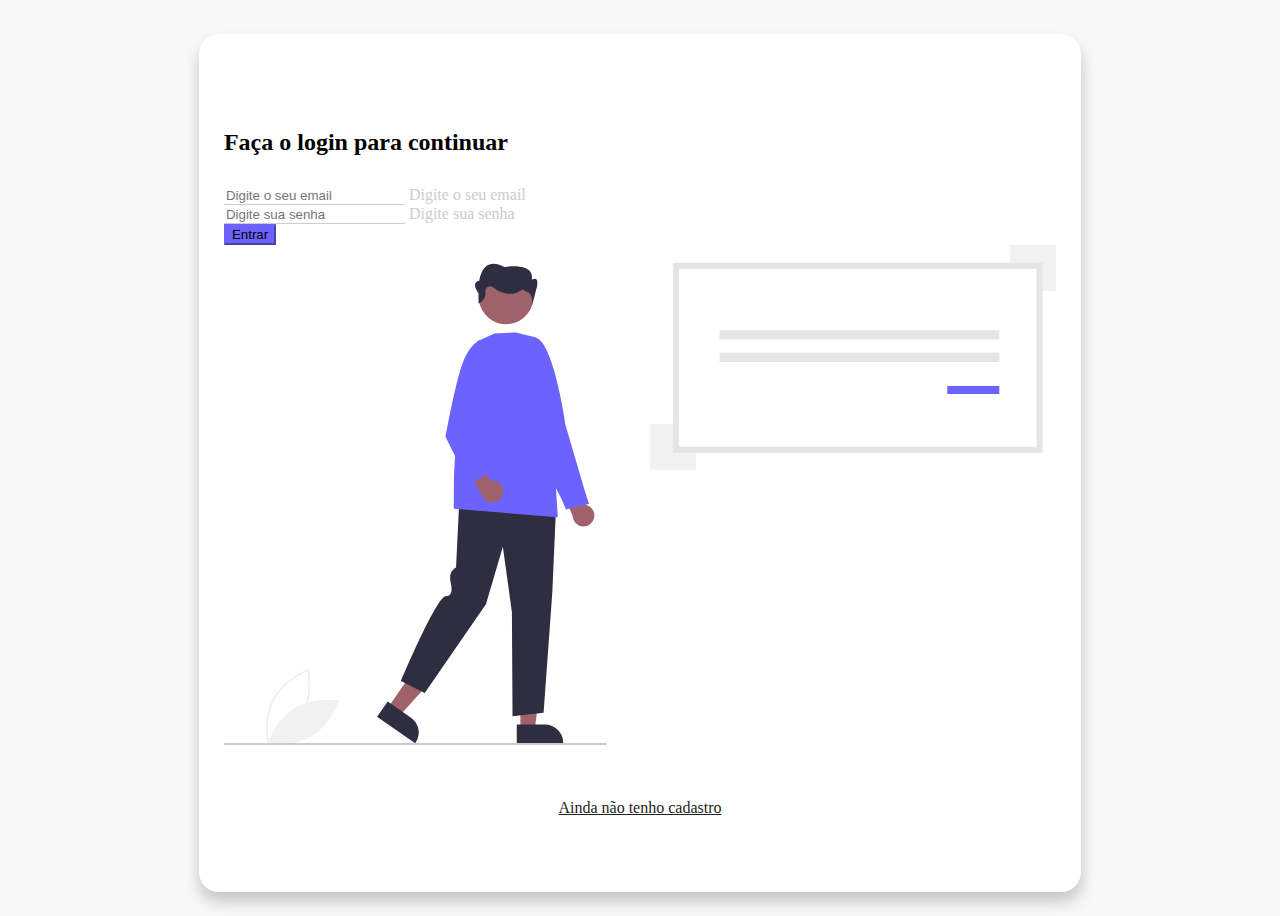
<file: index.html>
<!DOCTYPE html>
<html lang="en">
<head>
  <meta charset="UTF-8">
  <meta http-equiv="X-UA-Compatible" content="IE=edge">
  <meta name="viewport" content="width=device-width, initial-scale=1.0">
  <title></title>
</head>
<body>
  <script>
    window.location.replace('login.html')
  </script>
</body>
</html>
</file>
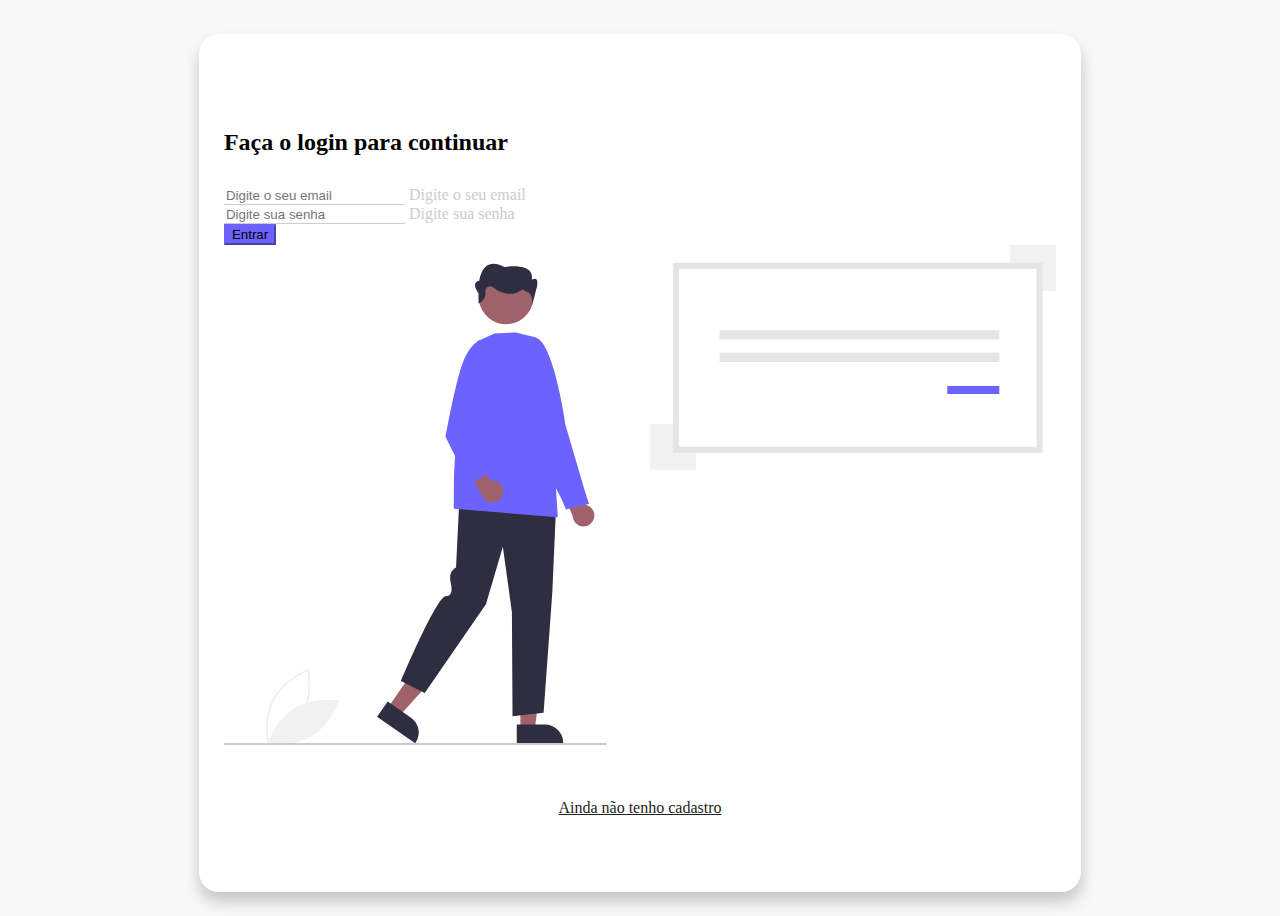
<file: login.html>
<!DOCTYPE html>
<html lang="en">
<head>
  <meta charset="UTF-8">
  <meta http-equiv="X-UA-Compatible" content="IE=edge">
  <meta name="viewport" content="width=device-width, initial-scale=1.0">
  <link href="https://cdn.jsdelivr.net/npm/bootstrap@5.2.0/dist/css/bootstrap.min.css" rel="stylesheet" integrity="sha384-gH2yIJqKdNHPEq0n4Mqa/HGKIhSkIHeL5AyhkYV8i59U5AR6csBvApHHNl/vI1Bx" crossorigin="anonymous">
  <link rel="stylesheet" href="src/styles/index.css">
  <script src="https://cdn.jsdelivr.net/npm/bootstrap@5.2.0/dist/js/bootstrap.bundle.min.js" integrity="sha384-A3rJD856KowSb7dwlZdYEkO39Gagi7vIsF0jrRAoQmDKKtQBHUuLZ9AsSv4jD4Xa" crossorigin="anonymous" defer></script>
  <title>Login</title>
</head>
<body>
  <main class="container col-11 col-md-9 main-container">
    <section class="row align-items-center g-5">
      <div class="col-md-6 order-md-2">
        <h2>Faça o login para continuar</h2>
        <form>
          <div class="form-floating mb-3">
            <input type="email" id="email" name="email" placeholder="Digite o seu email" class="form-control">
            <label for="email" class="form-label">Digite o seu email</label>
          </div>
          <div class="form-floating mb-3">
            <input type="password" name="pwd" id="pwd" placeholder="Digite sua senha" class="form-control">
            <label for="pwd" class="form-label">Digite sua senha</label>
          </div>
          <button type="submit" class="btn btn-primary">Entrar</button>
        </form>
      </div>
      <div class="col-md-6 order-md-1 img-container">
        <div class="col-12">
          <img src="assets/sign_in.svg" alt="Entrar No Sistema" class="img-fluid">
        </div>
        <div class="col-12 link-container">
          <a href="register.html">Ainda não tenho cadastro</a>
        </div>
      </div>
    </section>
  </main>
  <footer class="page-bottom-gap"></footer>
</body>
</html>
</file>
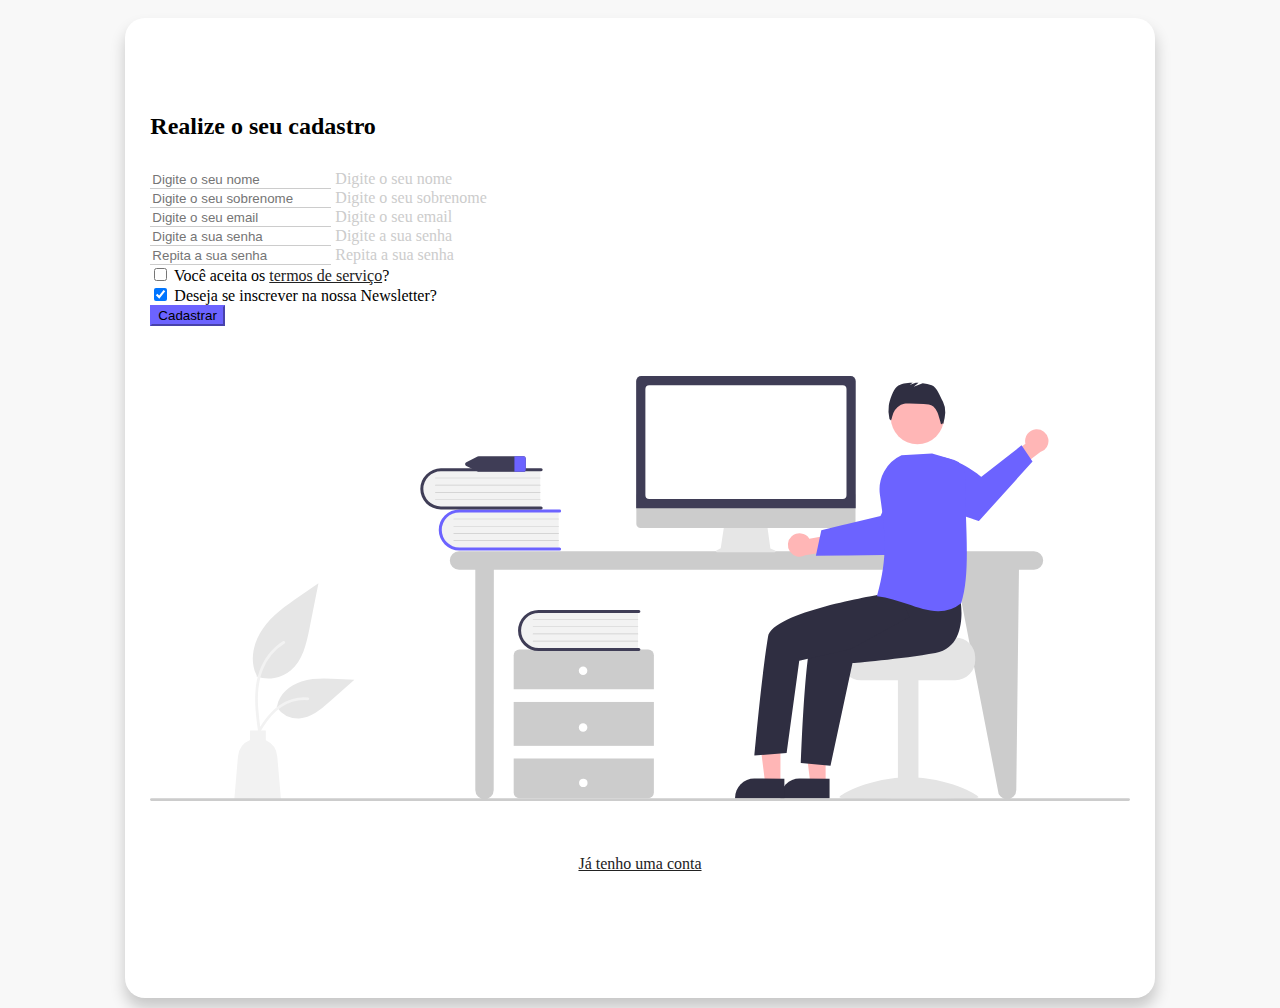
<file: register.html>
<!DOCTYPE html>
<html lang="en">
<head>
  <meta charset="UTF-8">
  <meta http-equiv="X-UA-Compatible" content="IE=edge">
  <meta name="viewport" content="width=device-width, initial-scale=1.0">
  <link href="https://cdn.jsdelivr.net/npm/bootstrap@5.2.0/dist/css/bootstrap.min.css" rel="stylesheet" integrity="sha384-gH2yIJqKdNHPEq0n4Mqa/HGKIhSkIHeL5AyhkYV8i59U5AR6csBvApHHNl/vI1Bx" crossorigin="anonymous">
  <link rel="stylesheet" href="src/styles/index.css">
  <script src="https://cdn.jsdelivr.net/npm/bootstrap@5.2.0/dist/js/bootstrap.bundle.min.js" integrity="sha384-A3rJD856KowSb7dwlZdYEkO39Gagi7vIsF0jrRAoQmDKKtQBHUuLZ9AsSv4jD4Xa" crossorigin="anonymous" defer></script>
  <title>Registre-se</title>
</head>
<body>
  <main class="container col-11 col-md-9 main-container">
    <section class="row align-items-center g-5">
      <div class="col-md-6">
        <h2>Realize o seu cadastro</h2>
        <form>
          <div class="form-floating mb-3">
            <input type="text" class="form-control" id="name" name="name" placeholder="Digite o seu nome">
            <label for="name" class="form-label">Digite o seu nome</label>
          </div>
          <div class="form-floating mb-3">
            <input type="text" name="lastName" id="lastName" class="form-control" placeholder="Digite o seu sobrenome">
            <label for="lastName" class="form-label">Digite o seu sobrenome</label>
          </div>
          <div class="form-floating mb-3">
            <input type="email" name="email" id="email" class="form-control" placeholder="Digite o seu email">
            <label for="email" class="form-label">Digite o seu email</label>
          </div>
          <div class="form-floating mb-3">
            <input type="password" name="pwd" id="pwd" class="form-control" placeholder="Digite a sua senha">
            <label for="pwd" class="form-label">Digite a sua senha</label>
          </div>
          <div class="form-floating mb-3">
            <input type="password" name="confirmPwd" id="confirmPwd" class="form-control" placeholder="Repita a sua senha">
            <label for="confirmPwd" class="form-label">Repita a sua senha</label>
          </div>
          <div class="mb-3">
            <div class="form-check mb-2">
              <input type="checkbox" name="agreeForm" id="agreeForm" class="form-check-input">
              <label for="agreeForm" class="form-check-label">
                Você aceita os <a href="#">termos de serviço</a>?
              </label>
            </div>
            <div class="form-check">
              <input type="checkbox" name="newsletter" id="newsletter" class="form-check-input" checked>
              <label for="newsletter" class="form-check-label">
                Deseja se inscrever na nossa Newsletter?
              </label>
            </div>
          </div>
          <button type="submit" class="btn btn-primary">Cadastrar</button>
        </form>
      </div>
      <div class="col md-6">
        <div class="row align-items-center">
          <div class="col-12">
            <img src="assets/hello.svg" alt="Tela de Cadastro" class="img-fluid">
          </div>
          <div class="col-12 link-container">
            <a href="login.html">Já tenho uma conta</a>
          </div>
        </div>
      </div>
    </section>
  </main>
  <footer class="page-bottom-gap" style="display: block;"></footer>
</body>
</html>
</file>
<file: src/styles/index.css>
:root {
  --bs-primary: #6C63FF
}

body {
  background-color: #F8F8F8;
  display: grid;
  place-items: center;
  height: 100vh;
}

.main-container {
  background-color: #FFF;
  border-radius: 20px;
  box-shadow: .5px 10px 15px rgba(0, 0, 0, .2);
  padding: 25px;
  margin: 10px 0 0;
}

.page-bottom-gap {
  width: 100%;
  height: 10px;
}

.main-container h2 {
  font-weight: 900;
  margin-bottom: 30px;
}

.main-container a {
  color: #222;
  transition: .2s;
}

.main-container a:hover {
  color: var(--bs-primary);
}

.main-container .form-control {
  border: none;
  border-bottom: 1px solid #CCC;
  border-radius: 0;
}

.main-container .form-control:focus {
  box-shadow: none;
}

.main-container .form-floating label {
  color: #CCC;
}

.main-container .form-floating > .form-control:focus~label {
  color: #222;
}

.btn-primary, 
.main-container input[type="checkbox"]:checked {
  background-color: var(--bs-primary);
  border-color: var(--bs-primary);
}

.btn-primary {
  width: 100%;
}

.link-container {
  text-align: center;
  padding-top: 50px;
}

@media screen and (min-width: 768px) {
  .row.align-items-center {
    padding: 50px 0;
  }

  .page-bottom-gap {
    display: none;
  }

  .btn-primary {
    width: auto;
  }
}
</file>
